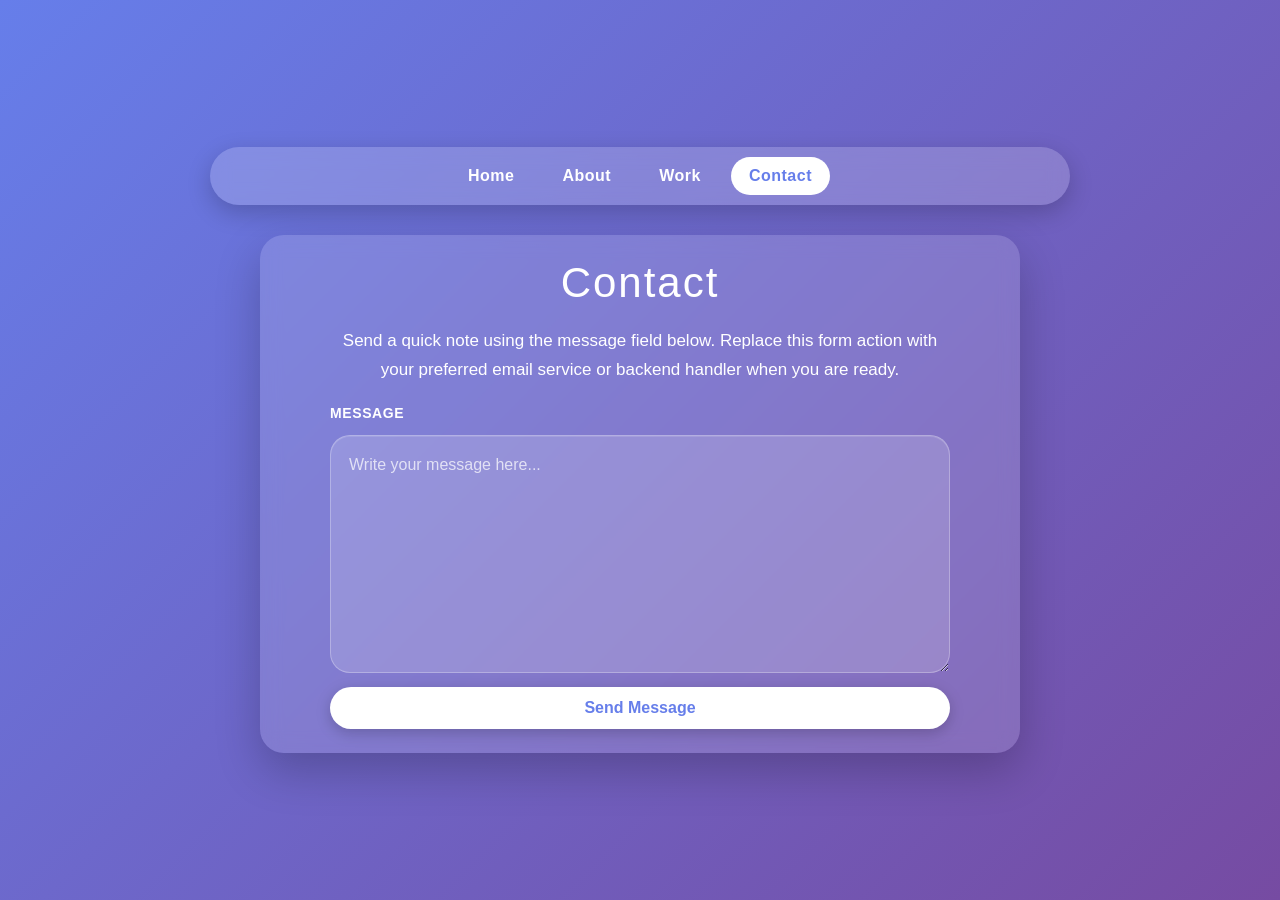
<file: contact.html>
<!DOCTYPE html>
<html lang="en">
<head>
	<meta charset="UTF-8">
	<meta name="viewport" content="width=device-width, initial-scale=1.0">
	<title>Contact | My Homepage</title>
	<link rel="stylesheet" href="styles.css">
</head>
<body>
	<div class="container">
		<nav class="top-nav" aria-label="Main navigation">
			<a class="nav-link" href="index.html">Home</a>
			<a class="nav-link" href="about.html">About</a>
			<a class="nav-link" href="work.html">Work</a>
			<a class="nav-link active" href="contact.html">Contact</a>
		</nav>

		<section class="content-card contact-card">
			<h1 class="intro page-title">Contact</h1>
			<p class="page-text contact-text">
				Send a quick note using the message field below. Replace this form action with your preferred email service or backend handler when you are ready.
			</p>
			<form class="contact-form" action="#" method="post">
				<label class="contact-label" for="message">Message</label>
				<textarea
					id="message"
					name="message"
					class="message-input"
					placeholder="Write your message here..."
					rows="8"></textarea>
				<button type="submit" class="contact-btn">Send Message</button>
			</form>
		</section>
	</div>
</body>
</html>
</file>
<file: styles.css>
* {
    margin: 0;
    padding: 0;
    box-sizing: border-box;
}

body {
    font-family: 'Segoe UI', Tahoma, Geneva, Verdana, sans-serif;
    background: linear-gradient(135deg, #667eea 0%, #764ba2 100%);
    min-height: 100vh;
    display: flex;
    justify-content: center;
    align-items: center;
}

.container {
    text-align: center;
    display: flex;
    flex-direction: column;
    align-items: center;
    gap: 30px;
    width: min(100%, 900px);
    padding: 32px 20px;
}

.intro {
    font-size: 48px;
    color: white;
    font-weight: 300;
    letter-spacing: 2px;
}

.profile-img {
    width: 250px;
    height: 250px;
    border-radius: 50%;
    object-fit: cover;
    box-shadow: 0 10px 40px rgba(0, 0, 0, 0.3);
}

.contact-btn {
    padding: 12px 40px;
    font-size: 16px;
    font-weight: 600;
    color: #667eea;
    background-color: white;
    border: none;
    border-radius: 50px;
    cursor: pointer;
    text-decoration: none;
    display: inline-flex;
    align-items: center;
    justify-content: center;
    transition: all 0.3s ease;
    box-shadow: 0 4px 15px rgba(0, 0, 0, 0.2);
}

.contact-btn:hover {
    transform: translateY(-2px);
    box-shadow: 0 6px 25px rgba(0, 0, 0, 0.3);
}

.contact-btn:active {
    transform: translateY(0);
}

.map-card {
    width: min(100%, 720px);
    background: rgba(255, 255, 255, 0.14);
    padding: 12px;
    border-radius: 24px;
    box-shadow: 0 18px 45px rgba(0, 0, 0, 0.22);
    backdrop-filter: blur(10px);
}

.map-embed {
    width: 100%;
    height: 320px;
    border: 0;
    border-radius: 18px;
    display: block;
}

.gallery-card {
    width: min(100%, 900px);
    background: rgba(255, 255, 255, 0.14);
    padding: 20px;
    border-radius: 24px;
    box-shadow: 0 18px 45px rgba(0, 0, 0, 0.22);
    backdrop-filter: blur(10px);
}

.gallery-title {
    color: white;
    font-size: 24px;
    font-weight: 300;
    letter-spacing: 2px;
    margin-bottom: 16px;
    text-align: center;
}

.masonry-grid {
    columns: 3;
    column-gap: 12px;
}

.masonry-item {
    break-inside: avoid;
    margin-bottom: 12px;
    border-radius: 12px;
    overflow: hidden;
    box-shadow: 0 4px 12px rgba(0, 0, 0, 0.2);
    transition: transform 0.3s ease, box-shadow 0.3s ease;
}

.masonry-item:hover {
    transform: translateY(-4px);
    box-shadow: 0 8px 24px rgba(0, 0, 0, 0.35);
}

.masonry-item img {
    width: 100%;
    display: block;
    border-radius: 12px;
}

@media (max-width: 600px) {
    .intro {
        font-size: 38px;
    }

    .profile-img {
        width: 210px;
        height: 210px;
    }

    .map-embed {
        height: 260px;
    }

    .masonry-grid {
        columns: 2;
    }
}

.top-nav {
    width: min(100%, 900px);
    display: flex;
    justify-content: center;
    gap: 12px;
    padding: 10px;
    background: rgba(255, 255, 255, 0.18);
    border-radius: 999px;
    box-shadow: 0 8px 24px rgba(0, 0, 0, 0.2);
    backdrop-filter: blur(10px);
}

.nav-link {
    color: white;
    text-decoration: none;
    padding: 10px 18px;
    border-radius: 999px;
    font-weight: 600;
    letter-spacing: 0.5px;
    transition: background-color 0.25s ease, transform 0.25s ease;
}

.nav-link:hover {
    background: rgba(255, 255, 255, 0.2);
    transform: translateY(-1px);
}

.nav-link.active {
    color: #667eea;
    background: white;
}

.content-card {
    width: min(100%, 840px);
    background: rgba(255, 255, 255, 0.14);
    padding: 24px;
    border-radius: 24px;
    box-shadow: 0 18px 45px rgba(0, 0, 0, 0.22);
    backdrop-filter: blur(10px);
    display: grid;
    justify-items: center;
    gap: 20px;
}

.page-title {
    font-size: 42px;
}

.page-text {
    color: white;
    line-height: 1.7;
    max-width: 66ch;
    font-size: 17px;
}

.weather-card {
    width: min(100%, 980px);
    background: rgba(255, 255, 255, 0.14);
    padding: 20px 24px;
    border-radius: 24px;
    box-shadow: 0 18px 45px rgba(0, 0, 0, 0.22);
    backdrop-filter: blur(10px);
    color: white;
    text-align: left;
}

.weather-card-header {
    display: flex;
    flex-wrap: wrap;
    align-items: baseline;
    justify-content: space-between;
    gap: 8px;
    margin-bottom: 18px;
}

.weather-title {
    font-size: 24px;
    font-weight: 300;
    letter-spacing: 2px;
}

.weather-location {
    font-size: 14px;
    opacity: 0.85;
}

.weather-forecast {
    display: grid;
    grid-template-columns: repeat(5, minmax(0, 1fr));
    gap: 12px;
}

.weather-day {
    background: rgba(255, 255, 255, 0.12);
    border: 1px solid rgba(255, 255, 255, 0.12);
    border-radius: 18px;
    padding: 14px 12px;
    display: grid;
    justify-items: center;
    gap: 10px;
    min-height: 200px;
}

.weather-day-name {
    font-size: 14px;
    font-weight: 700;
    letter-spacing: 0.8px;
    text-transform: uppercase;
}

.weather-icon {
    width: 62px;
    height: 62px;
    display: block;
}

.weather-day-label {
    font-size: 15px;
    font-weight: 600;
    text-align: center;
    min-height: 40px;
    display: flex;
    align-items: center;
    justify-content: center;
}

.weather-day-temps {
    display: flex;
    gap: 10px;
    align-items: baseline;
    justify-content: center;
    flex-wrap: wrap;
}

.weather-low,
.weather-high {
    font-size: 17px;
    font-weight: 700;
}

.weather-low {
    opacity: 0.8;
}

.weather-status {
    margin-top: 16px;
    font-size: 14px;
    line-height: 1.6;
    opacity: 0.85;
    min-height: 22px;
}

.weather-error {
    color: #fff6c7;
}

.weather-icon-fallback {
    font-size: 62px;
    line-height: 1;
}

.contact-card {
    width: min(100%, 760px);
}

.contact-text {
    text-align: center;
}

.contact-form {
    width: min(100%, 620px);
    display: grid;
    gap: 14px;
}

.contact-label {
    color: white;
    font-size: 14px;
    font-weight: 600;
    letter-spacing: 0.6px;
    text-transform: uppercase;
    text-align: left;
}

.message-input {
    width: 100%;
    padding: 16px 18px;
    border: 1px solid rgba(255, 255, 255, 0.28);
    border-radius: 20px;
    background: rgba(255, 255, 255, 0.16);
    color: white;
    font: inherit;
    line-height: 1.6;
    resize: vertical;
    box-shadow: inset 0 1px 0 rgba(255, 255, 255, 0.12);
}

.message-input::placeholder {
    color: rgba(255, 255, 255, 0.72);
}

.message-input:focus {
    outline: 2px solid rgba(255, 255, 255, 0.45);
    outline-offset: 2px;
    border-color: rgba(255, 255, 255, 0.45);
}

.projects-grid {
    width: min(100%, 1020px);
    display: grid;
    grid-template-columns: repeat(3, minmax(0, 1fr));
    gap: 18px;
}

.project-card {
    background: rgba(255, 255, 255, 0.14);
    border-radius: 18px;
    overflow: hidden;
    box-shadow: 0 12px 30px rgba(0, 0, 0, 0.22);
    backdrop-filter: blur(10px);
    transition: transform 0.25s ease, box-shadow 0.25s ease;
    text-align: left;
}

.project-card:hover {
    transform: translateY(-4px);
    box-shadow: 0 16px 36px rgba(0, 0, 0, 0.28);
}

.project-img {
    width: 100%;
    aspect-ratio: 16 / 10;
    object-fit: cover;
    display: block;
}

.project-body {
    padding: 14px 16px 16px;
}

.project-kicker {
    color: rgba(255, 255, 255, 0.85);
    text-transform: uppercase;
    font-size: 12px;
    letter-spacing: 1px;
    margin-bottom: 6px;
}

.project-title {
    color: white;
    font-weight: 600;
    font-size: 22px;
    margin-bottom: 8px;
}

.project-text {
    color: white;
    opacity: 0.95;
    line-height: 1.6;
    margin-bottom: 14px;
    min-height: 76px;
}

.project-tags {
    display: flex;
    flex-wrap: wrap;
    gap: 8px;
    margin-bottom: 14px;
}

.tag {
    color: #667eea;
    background: white;
    border-radius: 999px;
    padding: 6px 10px;
    font-size: 12px;
    font-weight: 700;
}

.project-actions {
    display: flex;
    gap: 10px;
}

.project-link {
    text-decoration: none;
    color: #667eea;
    background: white;
    border-radius: 999px;
    padding: 8px 12px;
    font-size: 13px;
    font-weight: 700;
}

.project-link.secondary {
    background: rgba(255, 255, 255, 0.25);
    color: white;
}

@media (max-width: 980px) {
    .projects-grid {
        grid-template-columns: 1fr;
    }

    .project-text {
        min-height: 0;
    }

    .weather-forecast {
        grid-template-columns: repeat(2, minmax(0, 1fr));
    }
}

@media (max-width: 600px) {
    .top-nav {
        width: 100%;
        border-radius: 16px;
        flex-wrap: wrap;
        gap: 8px;
    }

    .nav-link {
        flex: 1 1 30%;
        text-align: center;
        padding: 10px 12px;
    }

    .page-title {
        font-size: 34px;
    }

    .content-card {
        padding: 20px;
    }

    .contact-form {
        width: 100%;
    }

    .weather-card {
        padding: 18px;
    }

    .weather-forecast {
        grid-template-columns: 1fr;
    }

    .weather-day {
        min-height: 180px;
    }

    .weather-icon {
        width: 54px;
        height: 54px;
    }

    .weather-icon-fallback {
        font-size: 54px;
    }
}
</file>
